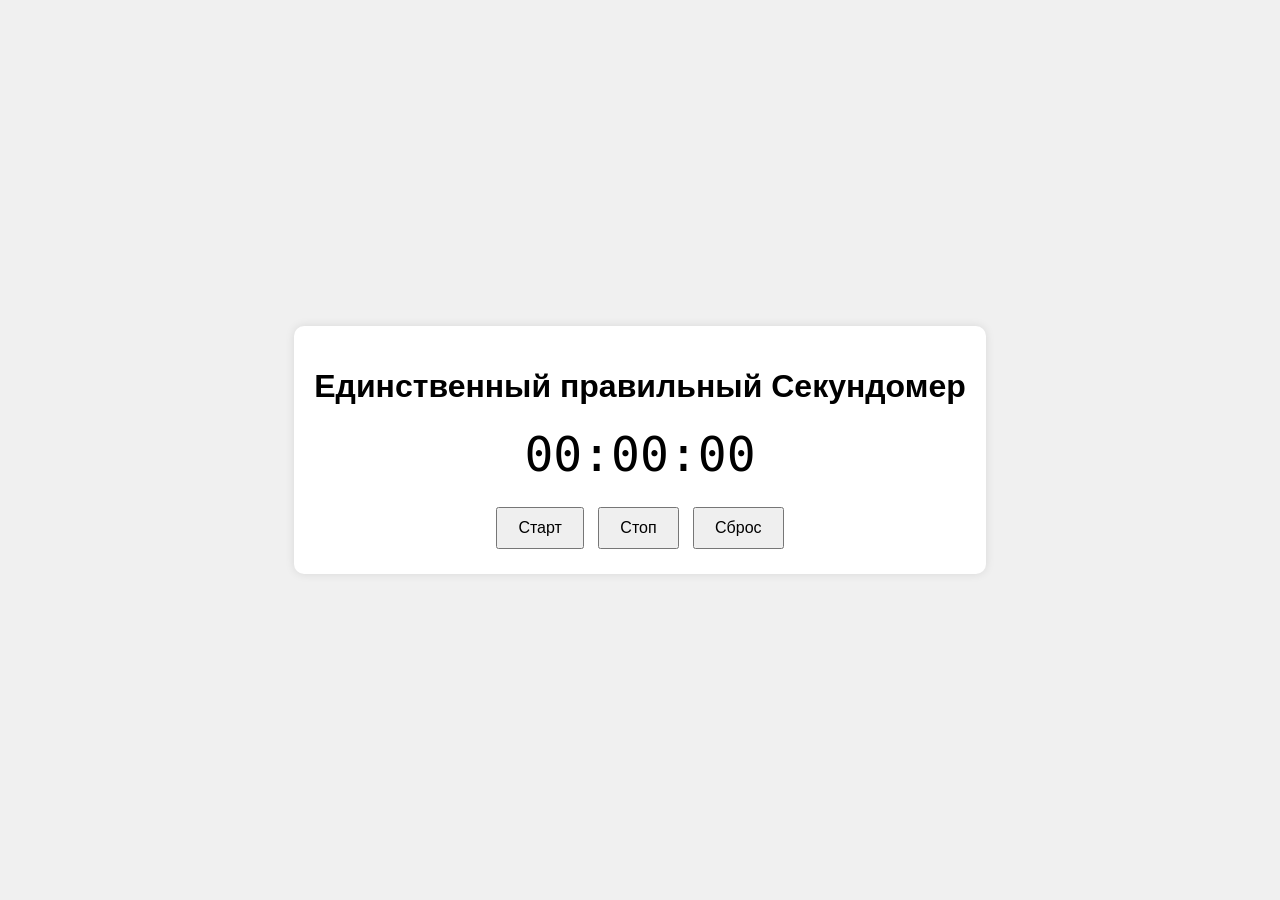
<file: index.html>
<!DOCTYPE html>
<html lang="ru">
<head>
    <meta charset="UTF-8">
    <meta name="viewport" content="width=device-width, initial-scale=1.0">
    <title>Секундомер Катаржинио</title>
    <link rel="stylesheet" href="style.css"/>
</head>
<body>
    <div class="container">
        <h1>Единственный правильный Секундомер</h1>
        <div id="timeDisplay">00:00:00</div>
        <div class="buttons">
            <button id="startBtn">Старт</button>
            <button id="stopBtn">Стоп</button>
            <button id="resetBtn">Сброс</button>
        </div>
    </div>

    <script src="main.js"></script>
</body>
</html>
</file>
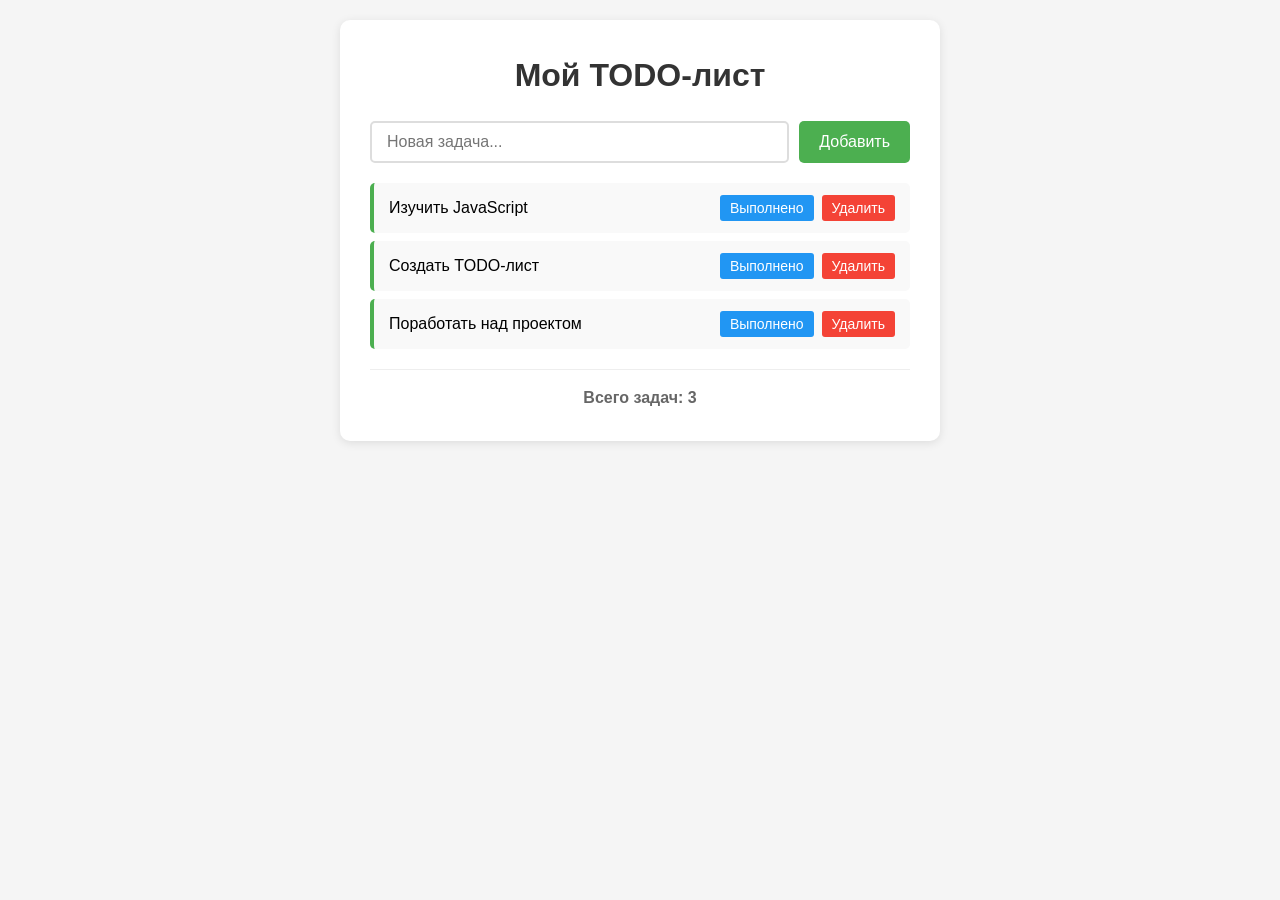
<file: todo.html>
<!DOCTYPE html>
<html lang="ru">
<head>
    <meta charset="UTF-8">
    <meta name="viewport" content="width=device-width, initial-scale=1.0">
    <title>Простой TODO-лист</title>
    <link rel="stylesheet" href="todo.css"/>
</head>
<body>
  <div class="container">
    <h1>Мой TODO-лист</h1>
    
    <div class="add-task">
      <input type="text" id="taskInput" placeholder="Новая задача..." />
      <button id="addBtn">Добавить</button>
    </div>
    
    <ul id="taskList">
      <!-- Задачи будут добавляться сюда -->
    </ul>
    
    <div class="info">
      <p id="taskCounter">Всего задач: 0</p>
    </div>
  </div>
  
  <script src="todo.js"></script>
</body>
</html>
</file>
<file: style.css>
body {
    font-family: Arial, sans-serif;
    display: flex;
    justify-content: center;
    align-items: center;
    height: 100vh;
    margin: 0;
    background-color: #f0f0f0;
}

.container {
    text-align: center;
    background: white;
    padding: 20px;
    border-radius: 10px;
    box-shadow: 0 0 10px rgba(0,0,0,0.1);
}

#timeDisplay {
    font-size: 48px;
    margin: 20px 0;
    font-family: monospace;
}

button {
    padding: 10px 20px;
    font-size: 16px;
    margin: 5px;
    cursor: pointer;
}
</file>
<file: todo.css>
* {
    margin: 0;
    padding: 0;
    box-sizing: border-box;
}

body {
    font-family: Arial, sans-serif;
    background-color: #f5f5f5;
    padding: 20px;
    line-height: 1.6;
}

.container {
    max-width: 600px;
    margin: 0 auto;
    background-color: white;
    padding: 30px;
    border-radius: 10px;
    box-shadow: 0 2px 10px rgba(0, 0, 0, 0.1);
}

h1 {
    text-align: center;
    color: #333;
    margin-bottom: 20px;
}

.add-task {
    display: flex;
    gap: 10px;
    margin-bottom: 20px;
}

#taskInput {
    flex: 1;
    padding: 10px 15px;
    border: 2px solid #ddd;
    border-radius: 5px;
    font-size: 16px;
}

#taskInput:focus {
    outline: none;
    border-color: #4caf50;
}

#addBtn {
    padding: 10px 20px;
    background-color: #4caf50;
    color: white;
    border: none;
    border-radius: 5px;
    cursor: pointer;
    font-size: 16px;
    transition: background-color 0.3s;
}

#addBtn:hover {
    background-color: #45a049;
}


#taskList {
    list-style-type: none;
}

.task-item {
    display: flex;
    align-items: center;
    padding: 12px 15px;
    margin-bottom: 8px;
    background-color: #f9f9f9;
    border-left: 4px solid #4caf50;
    border-radius: 5px;
    transition: all 0.3s;
}

.task-item:hover {
    background-color: #f0f0f0;
}

.task-text {
    flex: 1;
    font-size: 16px;
}

.task-text.completed {
    text-decoration: line-through;
    color: #888;
}

.task-buttons {
    display: flex;
    gap: 8px;
}

.complete-btn,
.delete-btn {
    padding: 5px 10px;
    border: none;
    border-radius: 3px;
    cursor: pointer;
    font-size: 14px;
}

.complete-btn {
    background-color: #2196f3;
    color: white;
}

.complete-btn:hover {
    background-color: #1976d2;
}

.delete-btn {
    background-color: #f44336;
    color: white;
}

.delete-btn:hover {
    background-color: #d32f2f;
}

.info {
    margin-top: 20px;
    padding-top: 15px;
    border-top: 1px solid #eee;
    text-align: center;
}
#taskCounter {
    color: #666;
    font-weight: bold;
}
</file>
